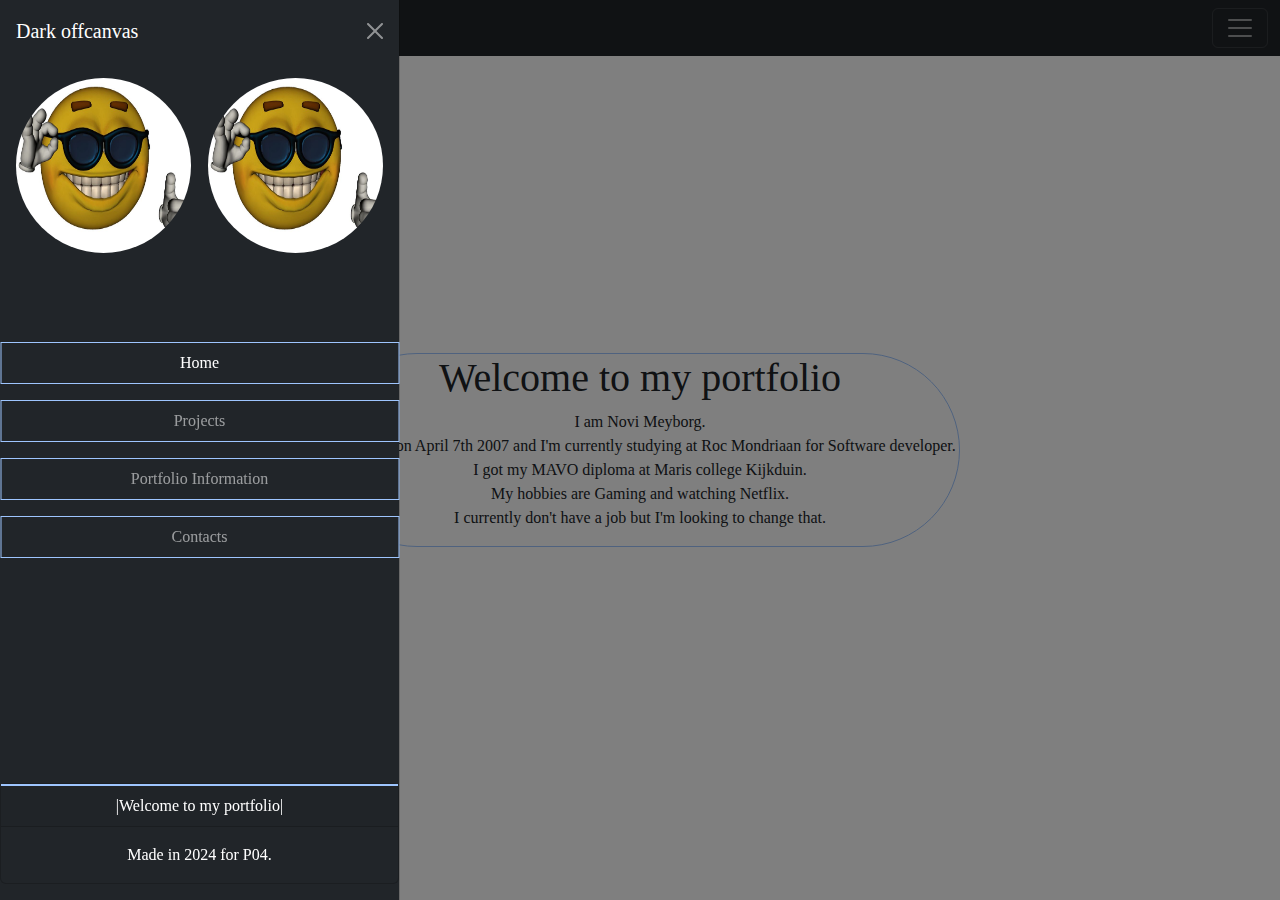
<file: index.html>
<!DOCTYPE html>
<html lang="en">

<head>
    <meta charset="UTF-8">
    <meta http-equiv="X-UA-Compatible" content="IE=edge">
    <meta name="viewport" content="width=device-width, initial-scale=1.0">
    <title>Porfolio Novi Meyborg</title>
    <link href="https://cdn.jsdelivr.net/npm/bootstrap@5.3.3/dist/css/bootstrap.min.css" rel="stylesheet"
        integrity="sha384-QWTKZyjpPEjISv5WaRU9OFeRpok6YctnYmDr5pNlyT2bRjXh0JMhjY6hW+ALEwIH" crossorigin="anonymous">
    <script defer src="https://cdn.jsdelivr.net/npm/bootstrap@5.3.3/dist/js/bootstrap.bundle.min.js"
        integrity="sha384-YvpcrYf0tY3lHB60NNkmXc5s9fDVZLESaAA55NDzOxhy9GkcIdslK1eN7N6jIeHz"
        crossorigin="anonymous"></script>
    <link rel="stylesheet" href="css/style.css">
</head>

<body>
    <nav class="navbar navbar-dark bg-dark fixed-top position-relative w-100">
        <div class="container-fluid">
            <a class="navbar-brand" href="index.html">Portfolio Novi Meyborg</a>
            <div class="d-flex justify-content-end w-75">
                <button class="navbar-toggler" type="button" data-bs-toggle="offcanvas"
                    data-bs-target="#offcanvasDarkNavbar" aria-controls="offcanvasDarkNavbar"
                    aria-label="Toggle navigation">
                    <span class="navbar-toggler-icon"></span>
                </button>
            </div>
            <div class="offcanvas offcanvas-start show text-bg-dark" tabindex="-1" id="offcanvasDarkNavbar"
                aria-labelledby="offcanvasDarkNavbarLabel">
                <div class="offcanvas-header">
                    <h5 class="offcanvas-title" id="offcanvasDarkNavbarLabel">Dark offcanvas</h5>
                    <button type="button" class="btn-close btn-close-white" data-bs-dismiss="offcanvas"
                        aria-label="Close"></button>
                </div>
                <div class="offcanvas-body">
                    <div class="d-flex justify-content-between">
                        <img src="img/thubs-up.jpg" alt="" class="rounded-circle img1">
                        <img src="img/thubs-up.jpg" alt="" class="rounded-circle img1">
                    </div>
                    <ul class="navbar-nav position-absolute top-50 start-50 translate-middle text-center grid gap-3"
                        style="min-width: 399px;">
                        <li class="nav-item">
                            <a class="nav-link active border border-primary-subtle" aria-current="page"
                                href="index.html">Home</a>
                        </li>
                        <li class="nav-item">
                            <a class="nav-link border border-primary-subtle" href="projects.html">Projects</a>
                        </li>
                        <li class="nav-item">
                            <a class="nav-link border border-primary-subtle" href="portfolio.html">Portfolio
                                Information</a>
                        </li>
                        <li class="nav-item">
                            <a class="nav-link border border-primary-subtle" href="contacts.html">Contacts</a>
                        </li>
                    </ul>
                    <div class="card text-bg-dark mb-3 text-center justify-content-around fixed-bottom "
                        style="max-width: 399px;">
                        <div class=" border border-primary-subtle"></div>
                        <div class="card-header">|Welcome to my portfolio|</div>
                        <div class="card-body">
                            <p class="card-text">Made in 2024 for P04.</p>
                        </div>
                    </div>
                </div>
            </div>
        </div>
    </nav>
    <main class="col ps-md-2 pt-2">
        <div>
            <div
                class="position-absolute top-50 start-50 translate-middle border rounded-pill w-50 text-center border-primary-subtle">
                <h1>Welcome to my portfolio</h1>
                <p>I am Novi Meyborg.<br>I was born on April 7th 2007 and I'm currently studying at Roc Mondriaan for
                    Software developer.<br> I got my MAVO diploma at Maris college Kijkduin.<br>My hobbies are Gaming
                    and
                    watching Netflix. <br>I currently don't have a job but I'm looking to change that.</p>
            </div>
        </div>
    </main>


    <footer>

    </footer>
</body>

</html>
</file>
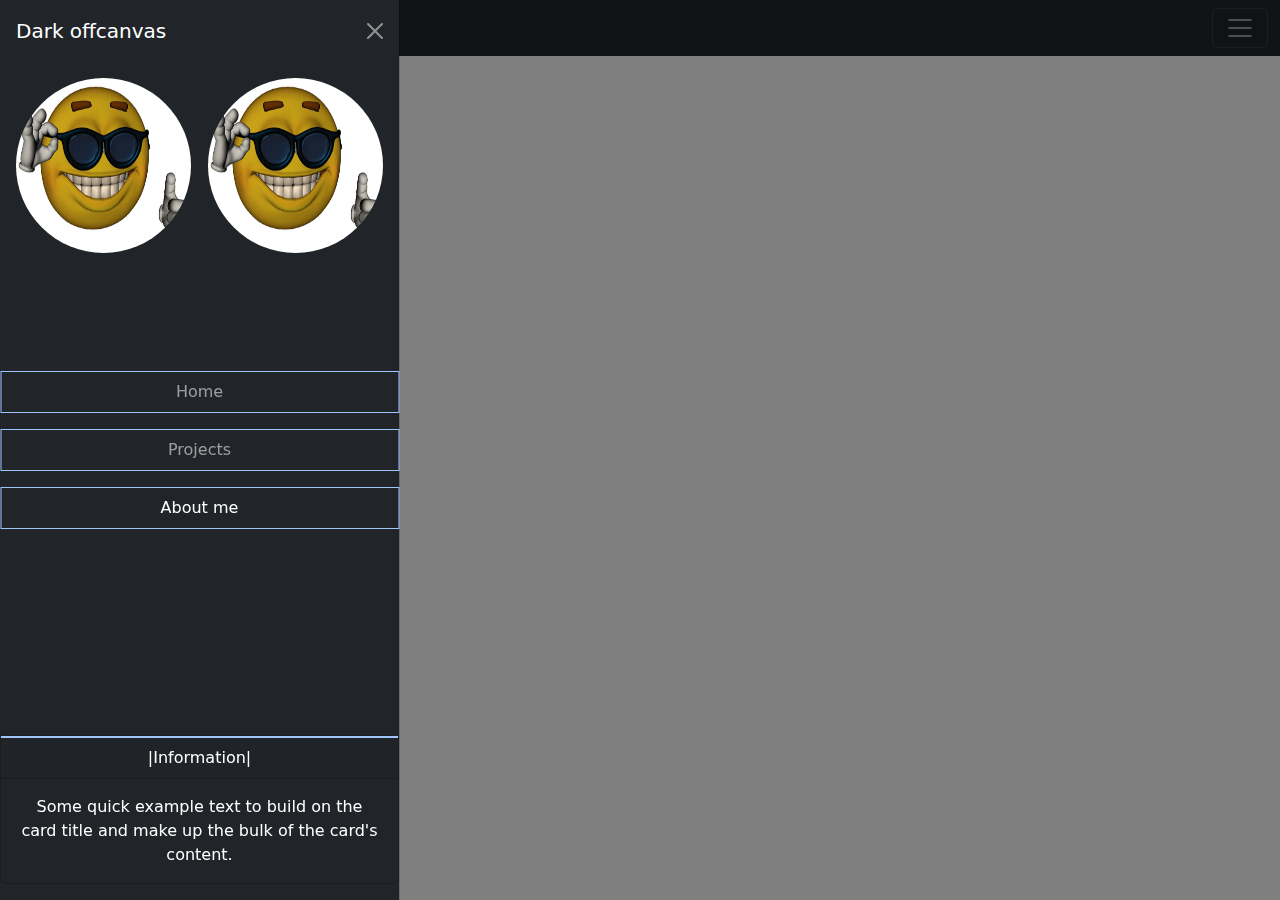
<file: about-me.html>
<!DOCTYPE html>
<html lang="en">

<head>
    <meta charset="UTF-8">
    <meta http-equiv="X-UA-Compatible" content="IE=edge">
    <meta name="viewport" content="width=device-width, initial-scale=1.0">
    <title>Porfolio Novi Meyborg</title>
    <link href="https://cdn.jsdelivr.net/npm/bootstrap@5.3.3/dist/css/bootstrap.min.css" rel="stylesheet"
        mintegrity="sha384-QWTKZyjpPEjISv5WaRU9OFeRpok6YctnYmDr5pNlyT2bRjXh0JMhjY6hW+ALEwIH" crossorigin="anonymous">
    <script defer src="https://cdn.jsdelivr.net/npm/bootstrap@5.3.3/dist/js/bootstrap.bundle.min.js"
        integrity="sha384-YvpcrYf0tY3lHB60NNkmXc5s9fDVZLESaAA55NDzOxhy9GkcIdslK1eN7N6jIeHz"
        crossorigin="anonymous"></script>
</head>

<body>
    <nav class="navbar navbar-dark bg-dark fixed-top position-relative w-100">
        <div class="container-fluid">
            <a class="navbar-brand" href="index.html">Portfolio Novi Meyborg</a>
            <div class="d-flex justify-content-end w-75">
                <button class="navbar-toggler" type="button" data-bs-toggle="offcanvas"
                    data-bs-target="#offcanvasDarkNavbar" aria-controls="offcanvasDarkNavbar"
                    aria-label="Toggle navigation">
                    <span class="navbar-toggler-icon"></span>
                </button>
            </div>
            <div class="offcanvas offcanvas-start show text-bg-dark" tabindex="-1" id="offcanvasDarkNavbar"
                aria-labelledby="offcanvasDarkNavbarLabel">
                <div class="offcanvas-header">
                    <h5 class="offcanvas-title" id="offcanvasDarkNavbarLabel">Dark offcanvas</h5>
                    <button type="button" class="btn-close btn-close-white" data-bs-dismiss="offcanvas"
                        aria-label="Close"></button>
                </div>
                <div class="offcanvas-body">
                    <div class="d-flex justify-content-between">
                        <img src="img/thubs up.jpg" alt="" class="rounded-circle" width="175px" height="175px">
                        <img src="img/thubs up.jpg" alt="" class="rounded-circle" width="175px" height="175px">
                    </div>
                    <ul class="navbar-nav position-absolute top-50 start-50 translate-middle text-center grid gap-3"
                        style="min-width: 399px;">
                        <li class="nav-item">
                            <a class="nav-link border border-primary-subtle" aria-current="page"
                                href="index.html">Home</a>
                        </li>
                        <li class="nav-item">
                            <a class="nav-link border border-primary-subtle" href="projects.html">Projects</a>
                        </li>
                        <li class="nav-item">
                            <a class="nav-link active border border-primary-subtle" href="about-me.html">About me</a>
                        </li>
                    </ul>
                    <div class="card text-bg-dark mb-3 text-center justify-content-around fixed-bottom "
                        style="max-width: 399px;">
                        <div class=" border border-primary-subtle"></div>
                        <div class="card-header">|Information|</div>
                        <div class="card-body">
                            <p class="card-text">Some quick example text to build on the card title and make up
                                the bulk of the card's content.</p>
                        </div>
                    </div>
                </div>
            </div>
        </div>
    </nav>
    <div class="col py-3">
        Content area...
        <main class="col ps-md-2 pt-2">
            <div class="row">
                <div class="col-12">
                    Content area...
                </div>
            </div>
        </main>
    </div>
    </div>
    </div>

    <footer>

    </footer>
</body>

</html>
</file>
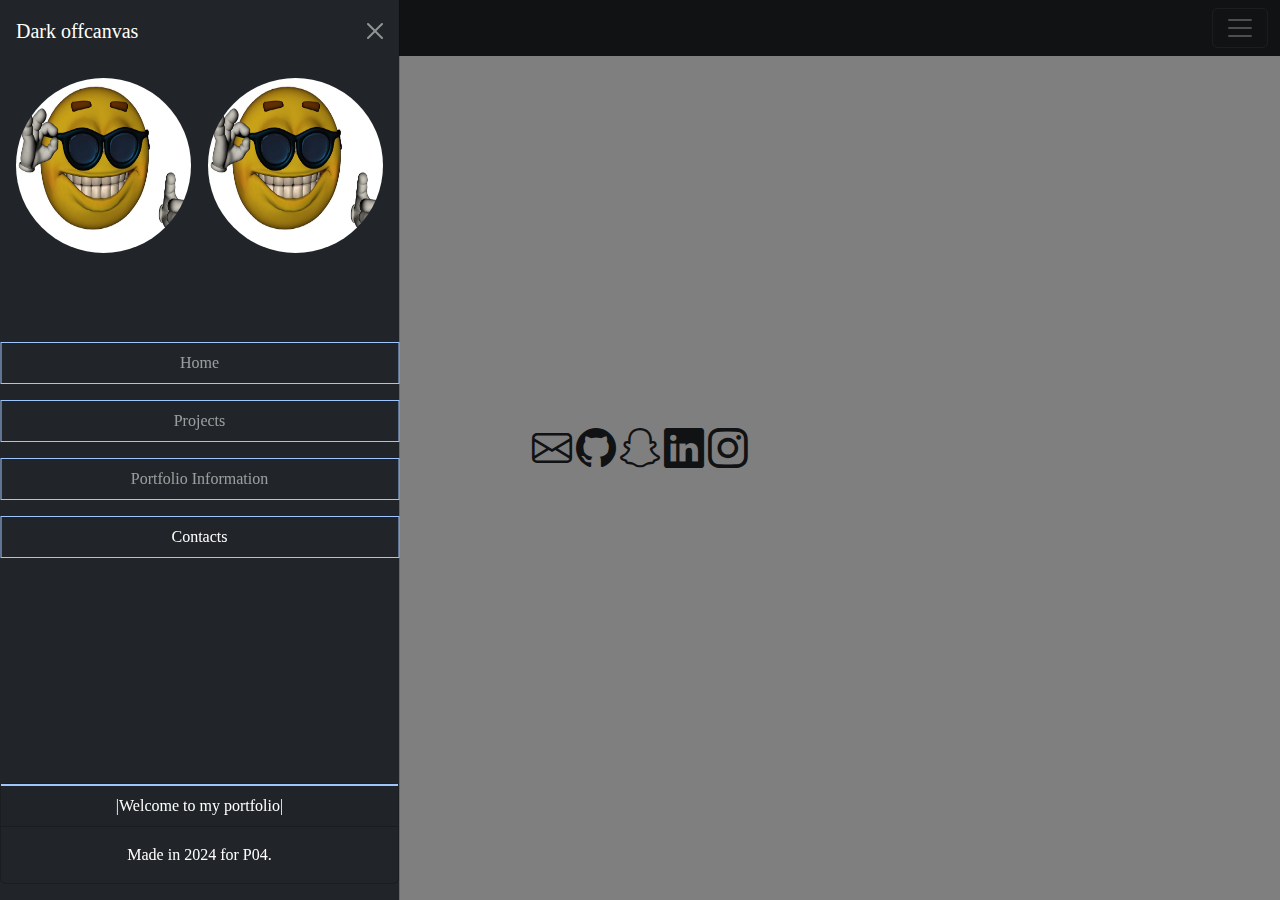
<file: contacts.html>
<!DOCTYPE html>
<html lang="en">

<head>
    <meta charset="UTF-8">
    <meta http-equiv="X-UA-Compatible" content="IE=edge">
    <meta name="viewport" content="width=device-width, initial-scale=1.0">
    <title>Porfolio Novi Meyborg</title>
    <link href="https://cdn.jsdelivr.net/npm/bootstrap@5.3.3/dist/css/bootstrap.min.css" rel="stylesheet"
        integrity="sha384-QWTKZyjpPEjISv5WaRU9OFeRpok6YctnYmDr5pNlyT2bRjXh0JMhjY6hW+ALEwIH" crossorigin="anonymous">
    <script defer src="https://cdn.jsdelivr.net/npm/bootstrap@5.3.3/dist/js/bootstrap.bundle.min.js"
        integrity="sha384-YvpcrYf0tY3lHB60NNkmXc5s9fDVZLESaAA55NDzOxhy9GkcIdslK1eN7N6jIeHz"
        crossorigin="anonymous"></script>
    <link rel="stylesheet" href="https://cdn.jsdelivr.net/npm/bootstrap-icons@1.11.3/font/bootstrap-icons.min.css">
    <link rel="stylesheet" href="css/style.css">
</head>

<body>
    <nav class="navbar navbar-dark bg-dark fixed-top position-relative w-100">
        <div class="container-fluid">
            <a class="navbar-brand" href="index.html">Portfolio Novi Meyborg</a>
            <div class="d-flex justify-content-end w-75">
                <button class="navbar-toggler" type="button" data-bs-toggle="offcanvas"
                    data-bs-target="#offcanvasDarkNavbar" aria-controls="offcanvasDarkNavbar"
                    aria-label="Toggle navigation">
                    <span class="navbar-toggler-icon"></span>
                </button>
            </div>
            <div class="offcanvas offcanvas-start show text-bg-dark" tabindex="-1" id="offcanvasDarkNavbar"
                aria-labelledby="offcanvasDarkNavbarLabel">
                <div class="offcanvas-header">
                    <h5 class="offcanvas-title" id="offcanvasDarkNavbarLabel">Dark offcanvas</h5>
                    <button type="button" class="btn-close btn-close-white" data-bs-dismiss="offcanvas"
                        aria-label="Close"></button>
                </div>
                <div class="offcanvas-body">
                    <div class="d-flex justify-content-between">
                        <img src="img/thubs-up.jpg" alt="" class="rounded-circle img1">
                        <img src="img/thubs-up.jpg" alt="" class="rounded-circle img1">
                    </div>
                    <ul class="navbar-nav position-absolute top-50 start-50 translate-middle text-center grid gap-3"
                        style="min-width: 399px;">
                        <li class="nav-item">
                            <a class="nav-link border border-primary-subtle" aria-current="page"
                                href="index.html">Home</a>
                        </li>
                        <li class="nav-item">
                            <a class="nav-link border border-primary-subtle" href="projects.html">Projects</a>
                        </li>
                        <li class="nav-item">
                            <a class="nav-link border border-primary-subtle" href="portfolio.html">Portfolio
                                Information</a>
                        </li>
                        <li class="nav-item">
                            <a class="nav-link active border border-primary-subtle" href="contacts.html">Contacts</a>
                        </li>
                    </ul>
                    <div class="card text-bg-dark mb-3 text-center justify-content-around fixed-bottom "
                        style="max-width: 399px;">
                        <div class=" border border-primary-subtle"></div>
                        <div class="card-header">|Welcome to my portfolio|</div>
                        <div class="card-body">
                            <p class="card-text">Made in 2024 for P04.</p>
                        </div>
                    </div>
                </div>
            </div>
        </div>
    </nav>
    <main class="position-absolute top-50 start-50 translate-middle">
        <a class="navbar-brand fs-1"
            href="https://mail.google.com/mail/u/0/#inbox?compose=GTvVlcSMVWGzFgflJCjNRKrBFhSzdHZRnRjRtQkbPDkJttQWcvZZczwJswfkvHthsNJqZsshNSWJJ"><i
                class="bi bi-envelope"></i></a>
        <a class="navbar-brand fs-1" href="https://github.com/N-Meyborg"><i class="bi bi-github"></i></a>
        <a class="navbar-brand fs-1" href="https://www.snapchat.com/add/novi_meyborg"><i class="bi bi-snapchat"></i></a>
        <a class="navbar-brand fs-1"
            href="https://nl.linkedin.com/in/novi-meyborg-045551304?trk=people-guest_people_search-card"><i
                class="bi bi-linkedin"></i></a>
        <a class="navbar-brand fs-1" href="https://www.instagram.com/novi_meijborg?igsh=MXVtbHdrbmx1N252ZA=="><i
                class="bi bi-instagram"></i></a>
    </main>

    <footer>

    </footer>
</body>

</html>
</file>
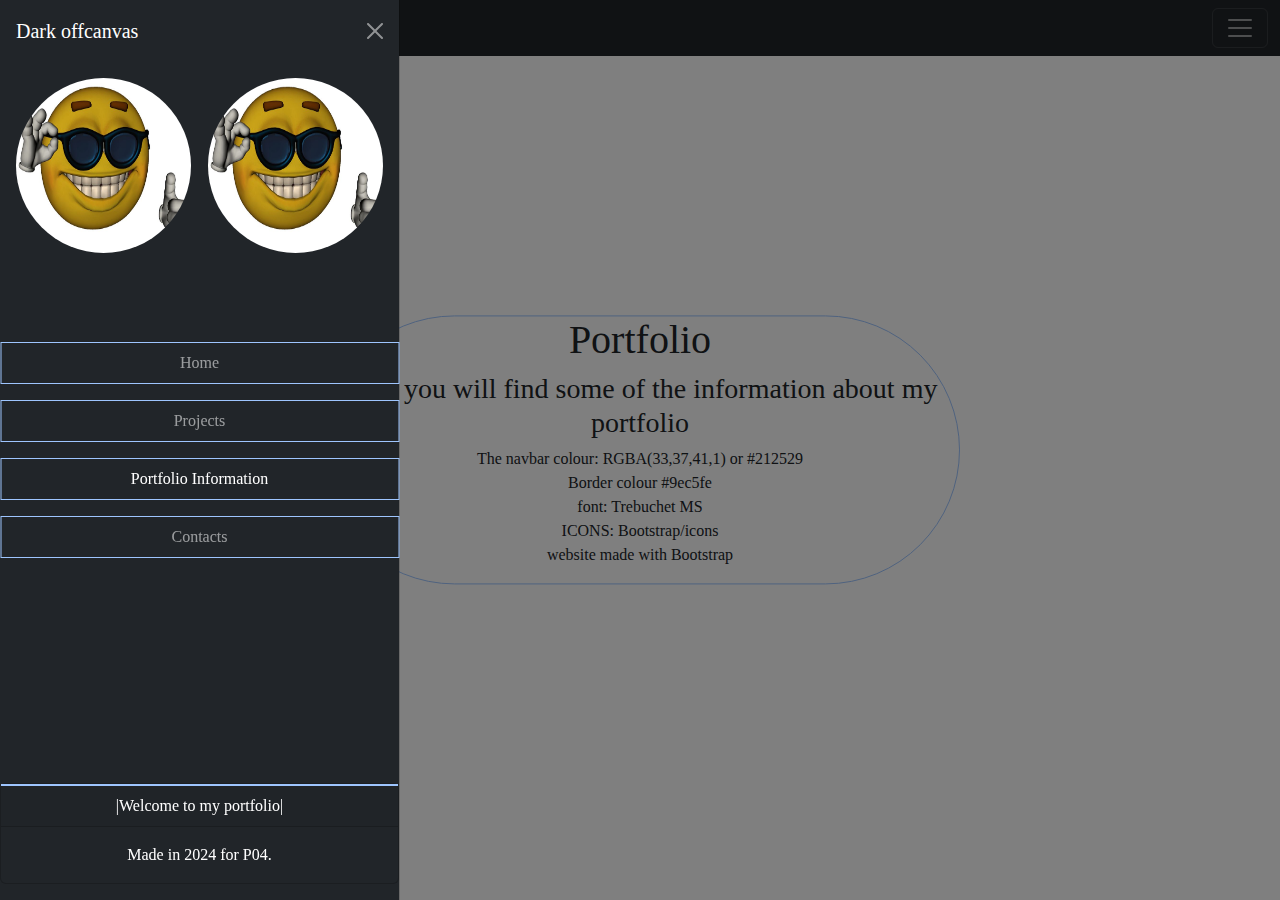
<file: portfolio.html>
<!DOCTYPE html>
<html lang="en">

<head>
    <meta charset="UTF-8">
    <meta http-equiv="X-UA-Compatible" content="IE=edge">
    <meta name="viewport" content="width=device-width, initial-scale=1.0">
    <title>Porfolio Novi Meyborg</title>
    <link href="https://cdn.jsdelivr.net/npm/bootstrap@5.3.3/dist/css/bootstrap.min.css" rel="stylesheet"
        integrity="sha384-QWTKZyjpPEjISv5WaRU9OFeRpok6YctnYmDr5pNlyT2bRjXh0JMhjY6hW+ALEwIH" crossorigin="anonymous">
    <script defer src="https://cdn.jsdelivr.net/npm/bootstrap@5.3.3/dist/js/bootstrap.bundle.min.js"
        integrity="sha384-YvpcrYf0tY3lHB60NNkmXc5s9fDVZLESaAA55NDzOxhy9GkcIdslK1eN7N6jIeHz"
        crossorigin="anonymous"></script>
    <link rel="stylesheet" href="css/style.css">
</head>

<body>
    <nav class="navbar navbar-dark bg-dark fixed-top position-relative w-100">
        <div class="container-fluid">
            <a class="navbar-brand" href="index.html">Portfolio Novi Meyborg</a>
            <div class="d-flex justify-content-end w-75">
                <button class="navbar-toggler" type="button" data-bs-toggle="offcanvas"
                    data-bs-target="#offcanvasDarkNavbar" aria-controls="offcanvasDarkNavbar"
                    aria-label="Toggle navigation">
                    <span class="navbar-toggler-icon"></span>
                </button>
            </div>
            <div class="offcanvas offcanvas-start show text-bg-dark" tabindex="-1" id="offcanvasDarkNavbar"
                aria-labelledby="offcanvasDarkNavbarLabel">
                <div class="offcanvas-header">
                    <h5 class="offcanvas-title" id="offcanvasDarkNavbarLabel">Dark offcanvas</h5>
                    <button type="button" class="btn-close btn-close-white" data-bs-dismiss="offcanvas"
                        aria-label="Close"></button>
                </div>
                <div class="offcanvas-body">
                    <div class="d-flex justify-content-between">
                        <img src="img/thubs-up.jpg" alt="" class="rounded-circle img1">
                        <img src="img/thubs-up.jpg" alt="" class="rounded-circle img1">
                    </div>
                    <ul class="navbar-nav position-absolute top-50 start-50 translate-middle text-center grid gap-3"
                        style="min-width: 399px;">
                        <li class="nav-item">
                            <a class="nav-link border border-primary-subtle" aria-current="page"
                                href="index.html">Home</a>
                        </li>
                        <li class="nav-item">
                            <a class="nav-link border border-primary-subtle" href="projects.html">Projects</a>
                        </li>
                        <li class="nav-item">
                            <a class="nav-link active border border-primary-subtle" href="portfolio.html">Portfolio
                                Information</a>
                        </li>
                        <li class="nav-item">
                            <a class="nav-link border border-primary-subtle" href="contacts.html">Contacts</a>
                        </li>
                    </ul>
                    <div class="card text-bg-dark mb-3 text-center justify-content-around fixed-bottom "
                        style="max-width: 399px;">
                        <div class=" border border-primary-subtle"></div>
                        <div class="card-header">|Welcome to my portfolio|</div>
                        <div class="card-body">
                            <p class="card-text">Made in 2024 for P04.</p>
                        </div>
                    </div>
                </div>
            </div>
        </div>
    </nav>
    <main class="col ps-md-2 pt-2">
        <div
            class="position-absolute top-50 start-50 translate-middle border rounded-pill w-50 text-center border-primary-subtle">
            <h1>Portfolio</h1>
            <h3>Here you will find some of the information about my portfolio</h3>
            <p>The navbar colour: RGBA(33,37,41,1) or #212529<br>
                Border colour #9ec5fe <br>
                font: Trebuchet MS <br>
                ICONS: Bootstrap/icons <br>
                website made with Bootstrap
            </p>
        </div>

    </main>


    <footer>

    </footer>
</body>

</html>
</file>
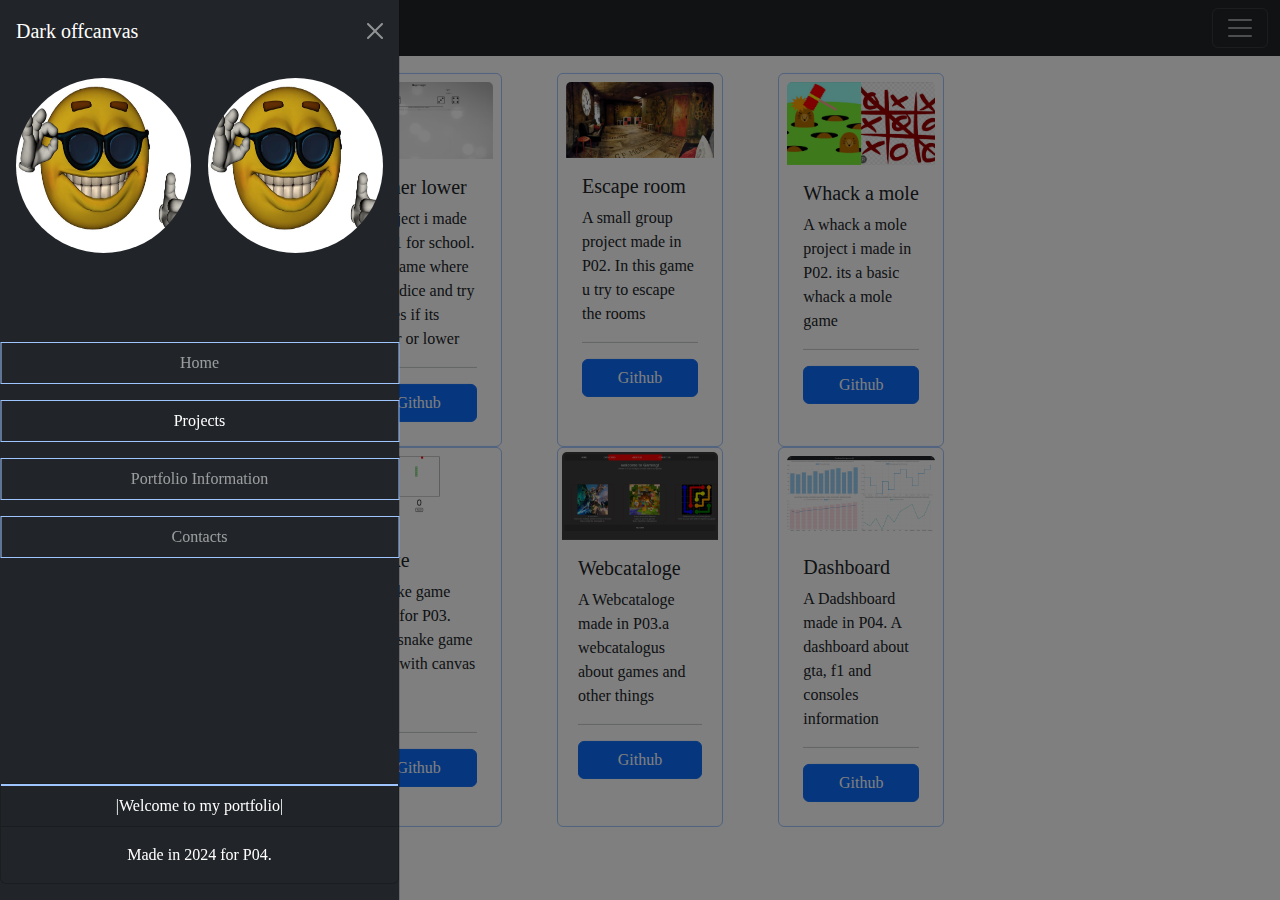
<file: projects.html>
<!DOCTYPE html>
<html lang="en">

<head>
  <meta charset="UTF-8">
  <meta http-equiv="X-UA-Compatible" content="IE=edge">
  <meta name="viewport" content="width=device-width, initial-scale=1.0">
  <title>Porfolio Novi Meyborg</title>
  <link href="https://cdn.jsdelivr.net/npm/bootstrap@5.3.3/dist/css/bootstrap.min.css" rel="stylesheet"
    integrity="sha384-QWTKZyjpPEjISv5WaRU9OFeRpok6YctnYmDr5pNlyT2bRjXh0JMhjY6hW+ALEwIH" crossorigin="anonymous">
  <script defer src="https://cdn.jsdelivr.net/npm/bootstrap@5.3.3/dist/js/bootstrap.bundle.min.js"
    integrity="sha384-YvpcrYf0tY3lHB60NNkmXc5s9fDVZLESaAA55NDzOxhy9GkcIdslK1eN7N6jIeHz"
    crossorigin="anonymous"></script>
  <link rel="stylesheet" href="css/style.css">
</head>

<body>
  <nav class="navbar navbar-dark bg-dark fixed-top position-relative w-100">
    <div class="container-fluid">
      <a class="navbar-brand" href="index.html">Portfolio Novi Meyborg</a>
      <div class="d-flex justify-content-end w-75">
        <button class="navbar-toggler" type="button" data-bs-toggle="offcanvas" data-bs-target="#offcanvasDarkNavbar"
          aria-controls="offcanvasDarkNavbar" aria-label="Toggle navigation">
          <span class="navbar-toggler-icon"></span>
        </button>
    </div>
    <div class="offcanvas offcanvas-start show text-bg-dark" tabindex="-1" id="offcanvasDarkNavbar"
      aria-labelledby="offcanvasDarkNavbarLabel">
      <div class="offcanvas-header">
        <h5 class="offcanvas-title" id="offcanvasDarkNavbarLabel">Dark offcanvas</h5>
        <button type="button" class="btn-close btn-close-white" data-bs-dismiss="offcanvas" aria-label="Close"></button>
      </div>
      <div class="offcanvas-body">
        <div class="d-flex justify-content-between">
          <img src="img/thubs-up.jpg" alt="" class="rounded-circle img1">
          <img src="img/thubs-up.jpg" alt="" class="rounded-circle img1">
        </div>
        <ul class="navbar-nav position-absolute top-50 start-50 translate-middle text-center grid gap-3"
          style="min-width: 399px;">
          <li class="nav-item">
            <a class="nav-link border border-primary-subtle" aria-current="page" href="index.html">Home</a>
          </li>
          <li class="nav-item">
            <a class="nav-link active border border-primary-subtle" href="projects.html">Projects</a>
          </li>
          <li class="nav-item">
            <a class="nav-link border border-primary-subtle" href="portfolio.html">Portfolio Information</a>
          </li>
          <li class="nav-item">
            <a class="nav-link border border-primary-subtle" href="contacts.html">Contacts</a>
          </li>
        </ul>
        <div class="card text-bg-dark mb-3 text-center justify-content-around fixed-bottom " style="max-width: 399px;">
          <div class=" border border-primary-subtle"></div>
          <div class="card-header">|Welcome to my portfolio|</div>
          <div class="card-body">
            <p class="card-text">Made in 2024 for P04.</p>
          </div>
        </div>
      </div>
    </div>
    </div>
  </nav>
  <main>
    <div class="position-absolute top-50 start-50 translate-middle">
      <div class="row">
        <div class="card col-3 border border-primary-subtle mx-auto p-2">
          <img src="img/hogerlager.png" class="card-img-top" alt="Hoger lager">
          <div class="card-body">
            <h5 class="card-title">Higher lower</h5>
            <p class="card-text">A project i made in P01 for school. its a game where u roll dice and try to gues if its higher or lower</p>
            <hr>
            <a href="https://github.com/ROCMondriaanTIN/sd23-p01-project-hoger-lager-N-Meyborg"
              class="btn btn-primary w-100">Github</a>
          </div>
        </div>
        <div class="card col-3 border border-primary-subtle mx-auto p-2 mx-auto p-2">
          <img src="img/escape.png" class="card-img-top" alt="Escape room">
          <div class="card-body">
            <h5 class="card-title">Escape room</h5>
            <p class="card-text">A small group project made in P02. In this game u try to escape the rooms</p>
            <hr>
            <a href="https://github.com/ROCMondriaanTIN/sd23-p02-escaperoom-b1p-ghpst-house"
              class="btn btn-primary w-100">Github</a>
          </div>
        </div>
        <div class="card col-3 border border-primary-subtle mx-auto p-2">
          <img src="img/whack-a-mole.png" class="card-img-top" alt="Whack a mole">
          <div class="card-body">
            <h5 class="card-title">Whack a mole</h5>
            <p class="card-text">A whack a mole project i made in P02. its a basic whack a mole game</p>
            <hr>
            <a href="https://github.com/ROCMondriaanTIN/sd23-p02-project-build-a-game-saniya"
              class="btn btn-primary w-100">Github</a>
          </div>
        </div>
      </div>
      <div class="row">
        <div class="card col-3 border border-primary-subtle mx-auto p-2">
          <img src="img/snake.png" class="card-img-top" alt="Snake">
          <div class="card-body">
            <h5 class="card-title">Snake</h5>
            <p class="card-text">A snake game made for P03. basic snake game made with canvas</p>
            <br>
            <hr>
            <a href="https://github.com/ROCMondriaanTIN/sd23-p03-revenge-of-javascript-novi-b1p"
              class="btn btn-primary w-100">Github</a>
          </div>
        </div>
        <div class="card col-3 border border-primary-subtle mx-auto p-1">
          <img src="img/webcatalogus.png" class="card-img-top" alt="Webcatalogus">
          <div class="card-body">
            <h5 class="card-title">Webcataloge</h5>
            <p class="card-text">A Webcataloge made in P03.a webcatalogus about games and other things</p>
            <hr>
            <a href="https://github.com/ROCMondriaanTIN/sd23-p03-project-webcatalogus-wilson"
              class="btn btn-primary w-100">Github</a>
          </div>
        </div>
        <div class="card col-3 border border-primary-subtle mx-auto p-2">
          <img src="img/Dashboard.png" class="card-img-top" alt="Dashboard">
          <div class="card-body">
            <h5 class="card-title">Dashboard</h5>
            <p class="card-text">A Dadshboard made in P04. A dashboard about gta, f1 and consoles information</p>
            <hr>
            <a href="https://github.com/ROCMondriaanTIN/sd23-p04-project-dashboard-jrjr"
              class="btn btn-primary w-100">Github</a>
          </div>
        </div>
      </div>
    </div>
  </main>

  <footer>

  </footer>
</body>

</html>
</file>
<file: css/style.css>
*{
    font-family: 'Trebuchet MS';
}

.img1{
    width: 175px;
    height: 175px;
}
</file>
